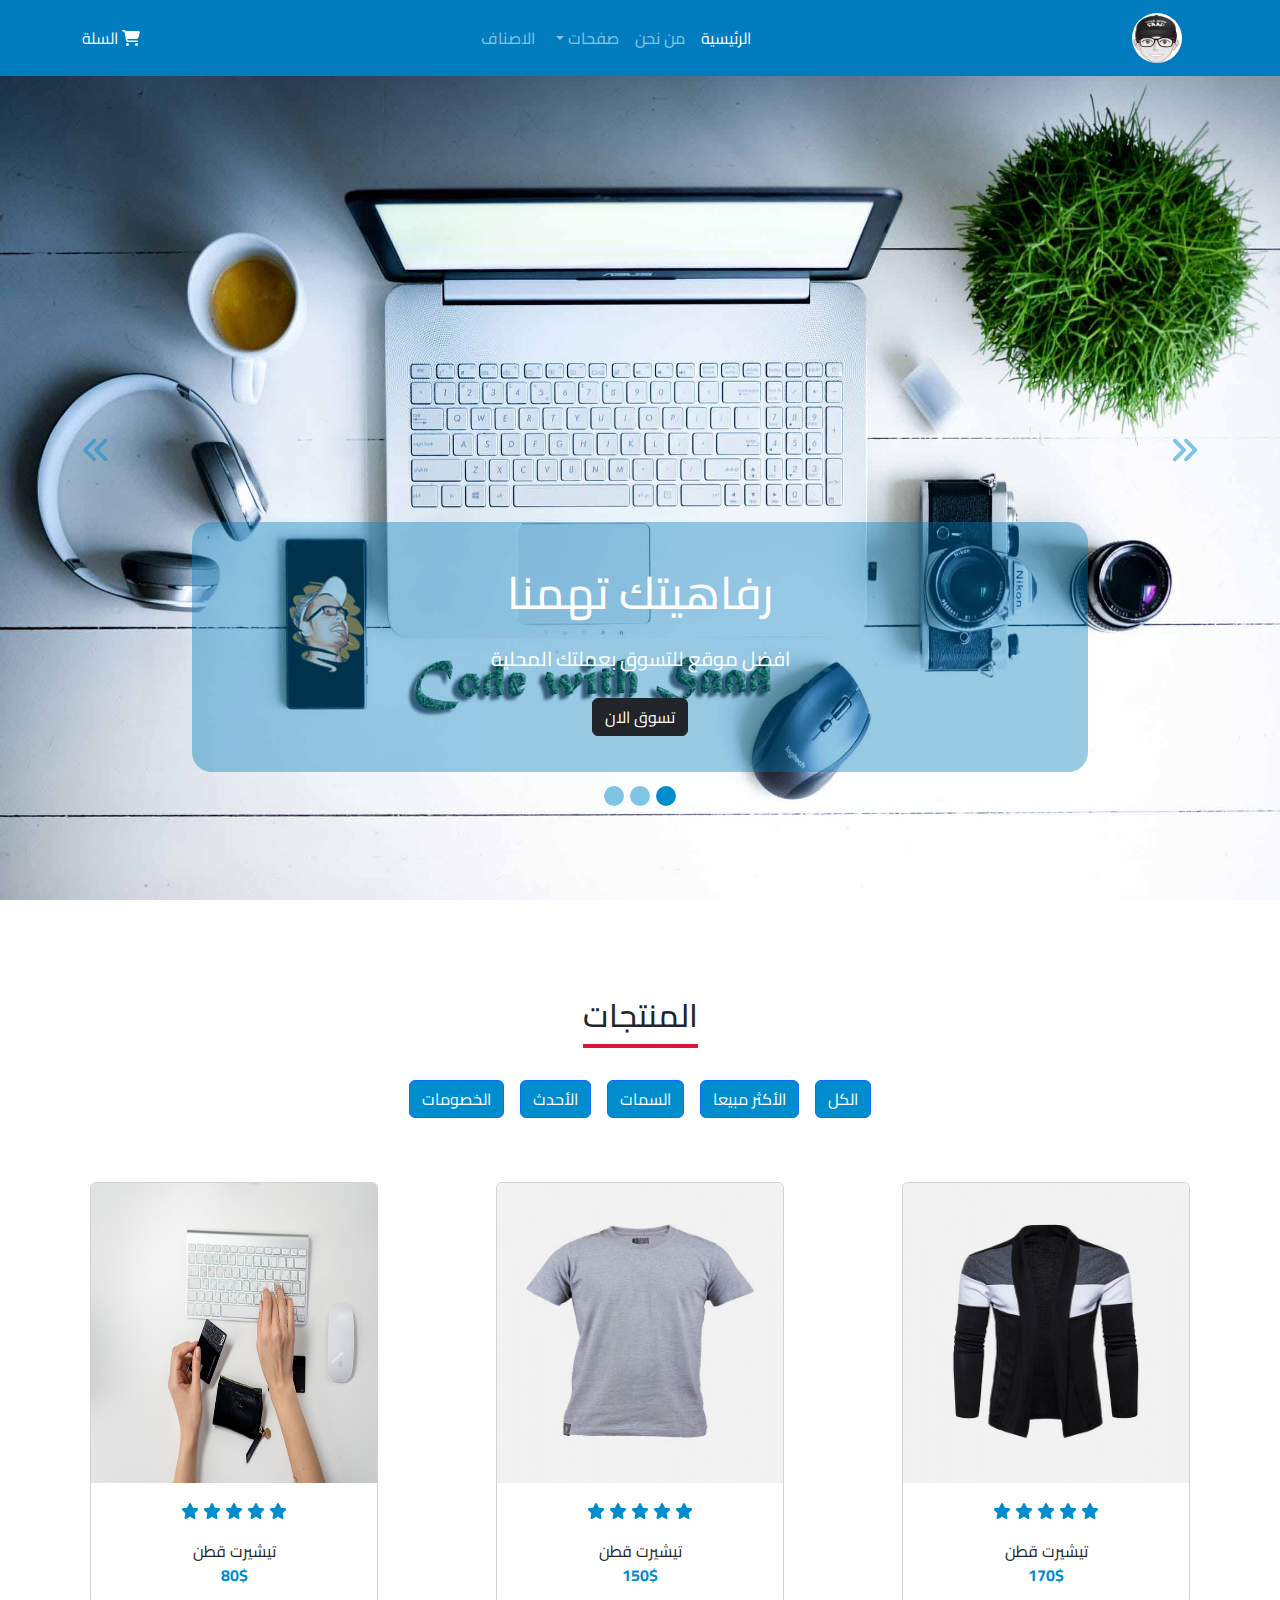
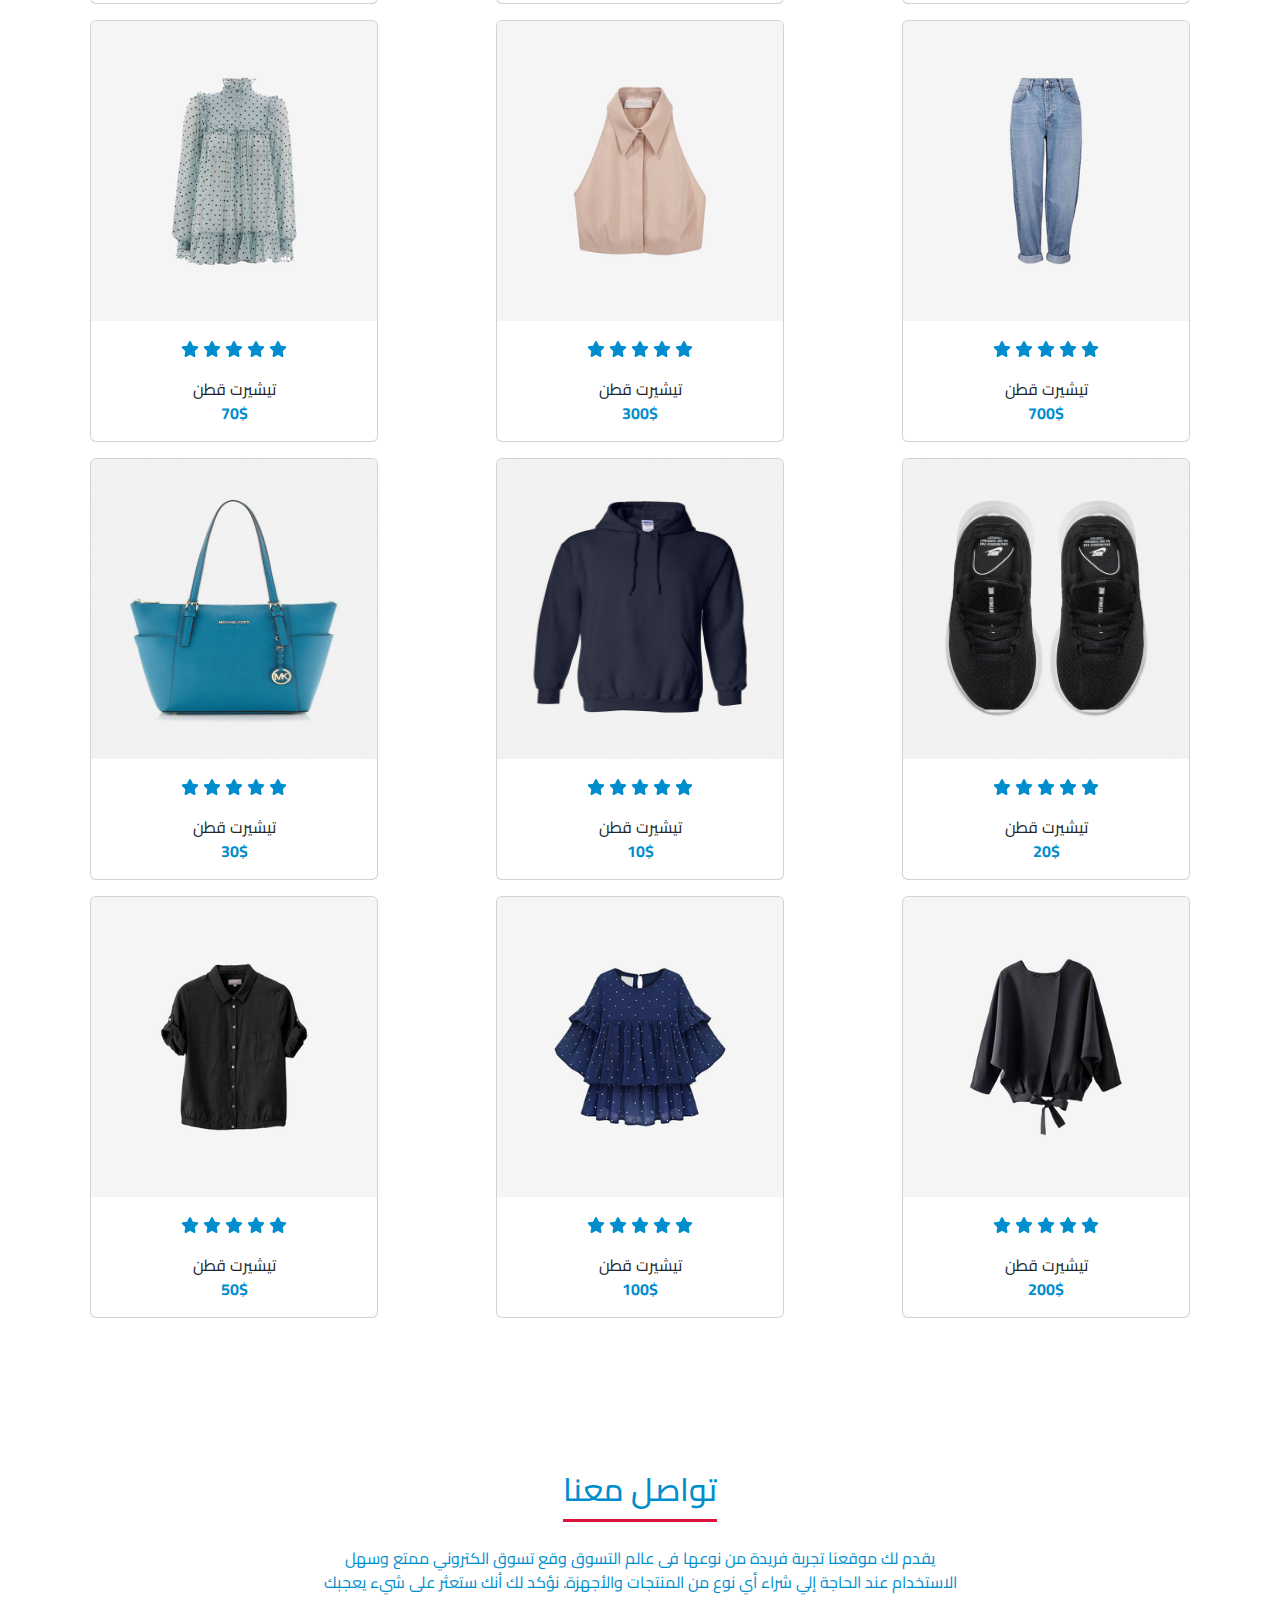
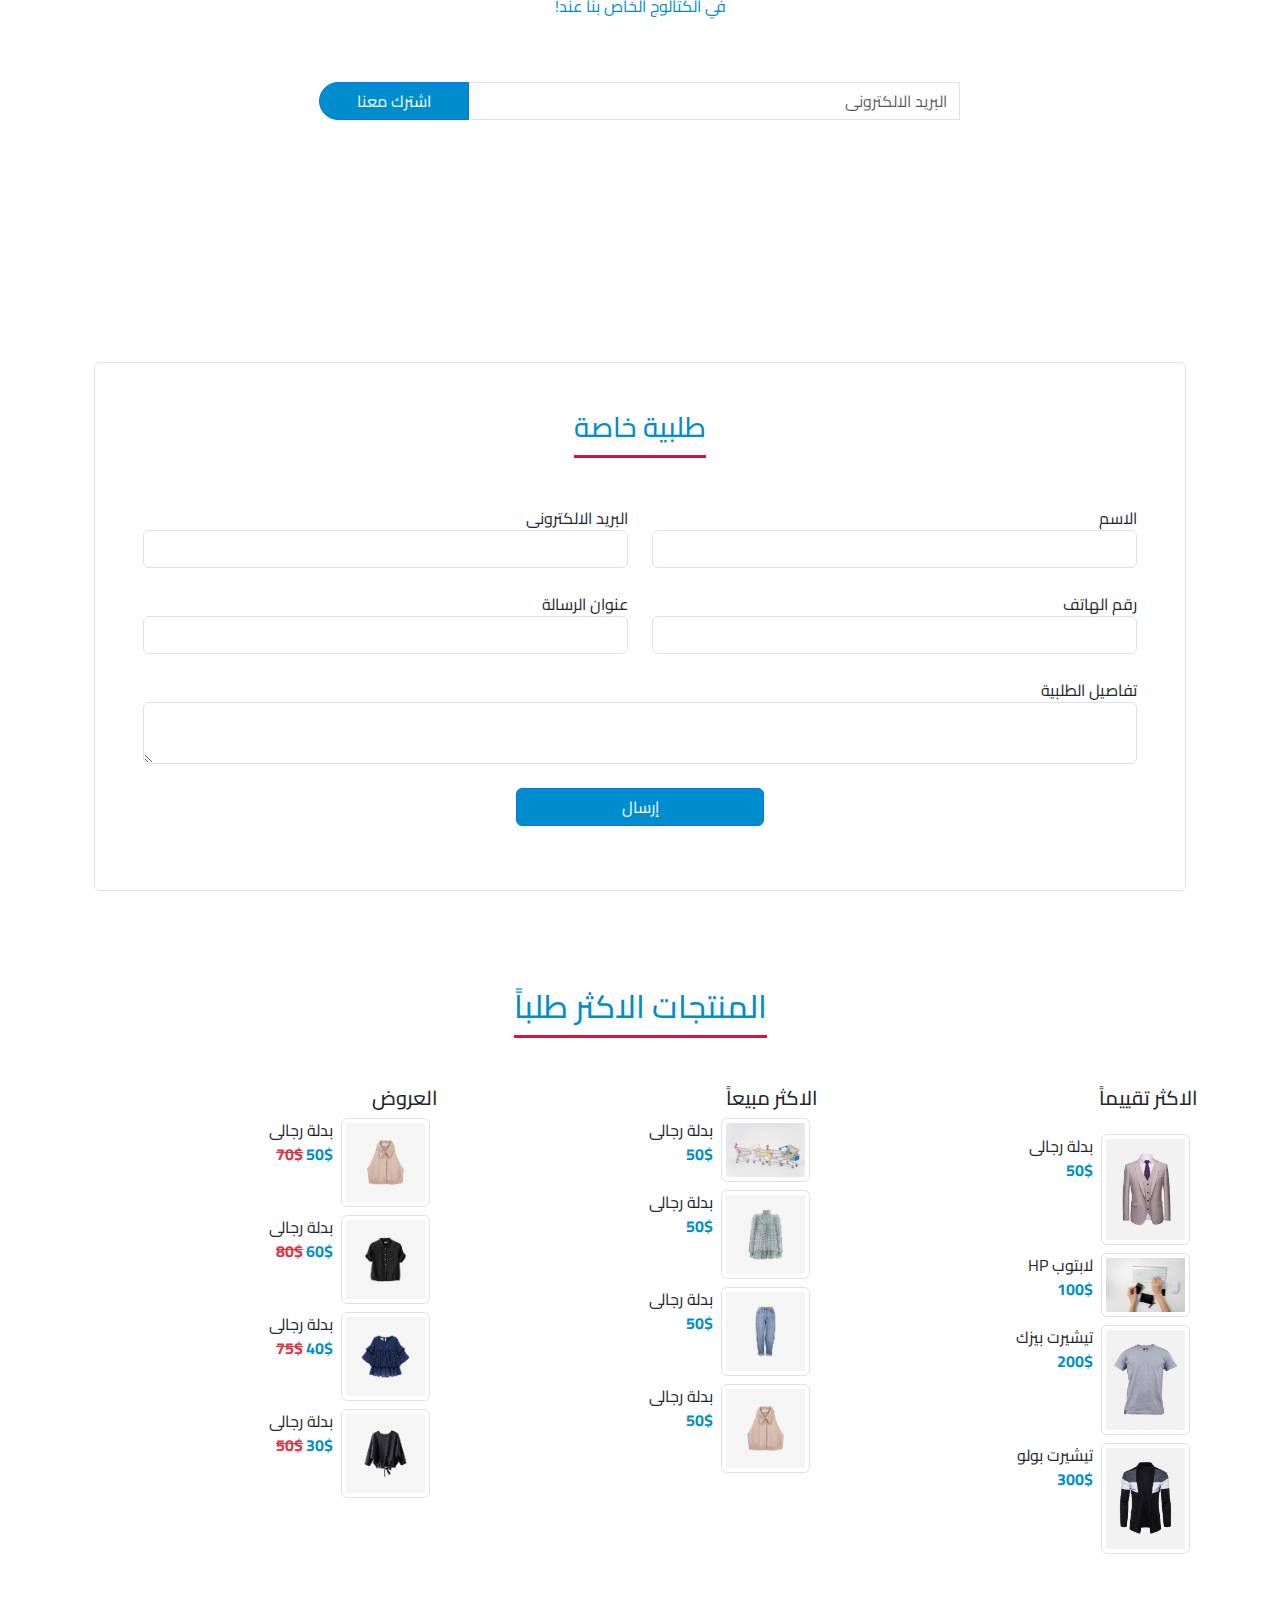
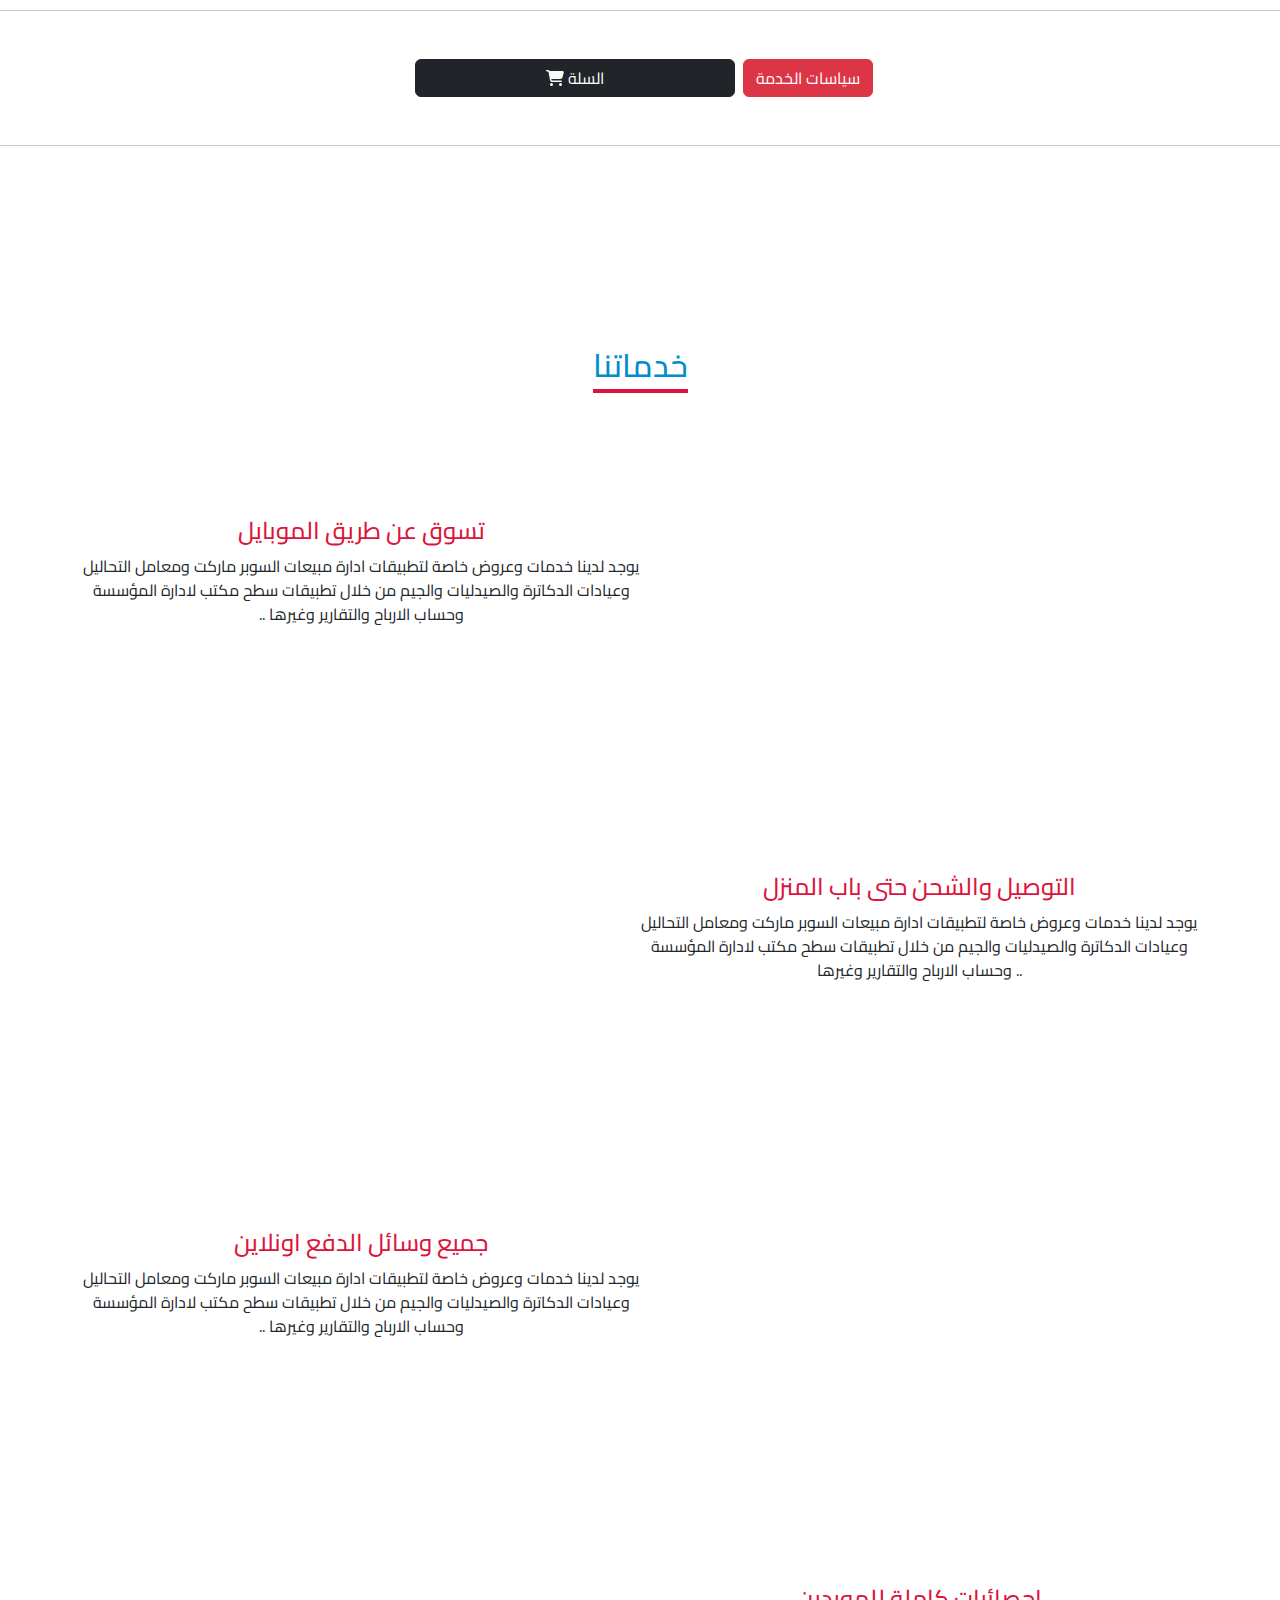
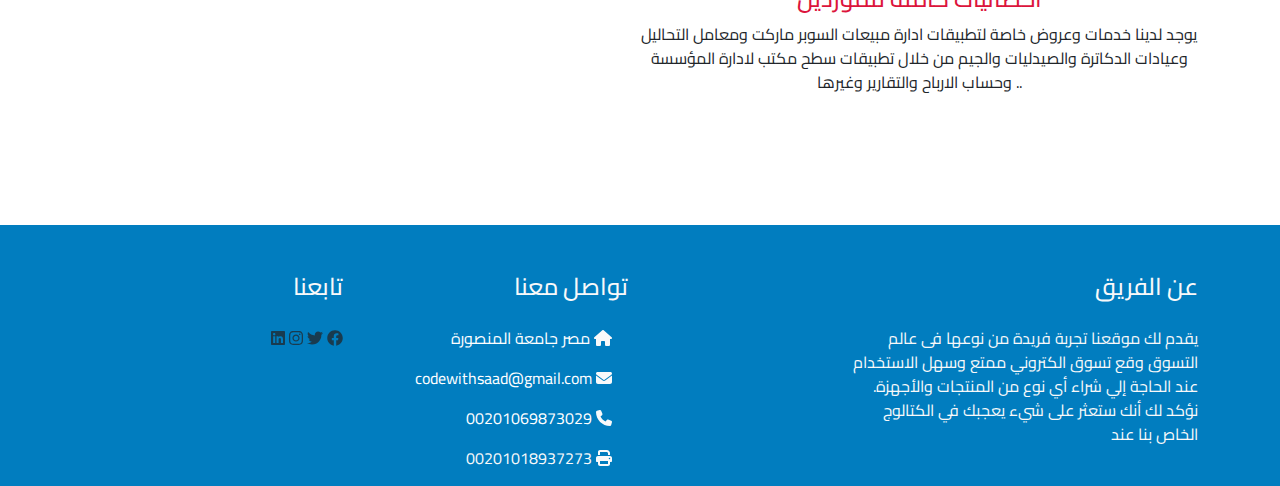
<file: index.html>
<!DOCTYPE html>
<html lang="en">

<head>
    <meta charset="UTF-8">
    <meta http-equiv="X-UA-Compatible" content="IE=edge">
    <meta name="viewport" content="width=device-width, initial-scale=1.0">
    <title>Codewithsaad E-commerce</title>

    <link href="bootstrap.min.css" rel="stylesheet">
    <link rel="stylesheet" href="all.css">

    <link rel="shortcut icon" href="logo.jpg" type="image/x-icon">
    <link rel="stylesheet" href="style.css">

</head>

<body dir="rtl">


    <nav class="fixed-top w-100 navbar navbar-dark   navbar-expand-lg" data-bs-theme="dark">
        <div class=" container ">


            <a class="navbar-brand" href="#">
                <img src="logo.jpg" width="50" height="50" class="rounded-circle" />
            </a>

            <button class="navbar-toggler" type="button" data-bs-toggle="collapse"
                data-bs-target="#navbarSupportedContent" aria-controls="navbarSupportedContent" aria-expanded="false"
                aria-label="Toggle navigation">

                <span class="navbar-toggler-icon"></span>
            </button>




            <div class="  collapse navbar-collapse " id="navbarSupportedContent">
                <ul class="navbar-nav  mx-auto mb-lg-0 text-center">
                    <li class="nav-item ">
                        <a class="nav-link active" aria-current="page" href="#">الرئيسية</a>
                    </li>

                    <li class="nav-item">
                        <a class="nav-link" href="#">من نحن</a>
                    </li>
                    <li class="nav-item dropdown ">
                        <a class="nav-link dropdown-toggle" href="#" role="button" data-bs-toggle="dropdown"
                            aria-expanded="false">
                            صفحات
                        </a>
                        <ul class="dropdown-menu  text-center">
                            <li><a class="dropdown-item " href="#">الاخبار</a></li>
                            <li><a class="dropdown-item" href="#">اخر المنتجات</a></li>
                            <li>
                                <hr class="dropdown-divider">
                            </li>
                            <li><a class="dropdown-item" href="#">تسجيل الدخول</a></li>
                        </ul>
                    </li>
                    <li class="nav-item">
                        <a class="nav-link ">الاصناف</a>
                        <i class="bi bi-0-square"></i>
                    </li>

                </ul>


            </div>

            <div>





                <a class="nav-link text-light " aria-current="page" href="#" data-bs-toggle="offcanvas"
                    data-bs-target="#offcanvasExample">
                    <i class="fa-solid text-light  fa-cart-shopping"></i>
                    <span class="d-sm-none d-md-inline"> السلة </span></a>
                </li>
            </div>

        </div>
    </nav>

    <div id="carouselExampleCaptions" class="carousel slide">
        <div class="carousel-indicators">
            <button type="button" data-bs-target="#carouselExampleCaptions" data-bs-slide-to="0" class="active"
                aria-current="true" aria-label="Slide 1"></button>
            <button type="button" data-bs-target="#carouselExampleCaptions" data-bs-slide-to="1"
                aria-label="Slide 2"></button>
            <button type="button" data-bs-target="#carouselExampleCaptions" data-bs-slide-to="2"
                aria-label="Slide 3"></button>
        </div>
        <div class="carousel-inner">
            <div class="carousel-item active">
                <img src="images/cov2.jpg" class="d-block w-100" alt="...">
                <div class="carousel-caption d-none d-lg-block">
                    <h2 class="mb-4 mt-4">رفاهيتك تهمنا</h2>
                    <p>افضل موقع للتسوق بعملتك المحلية</p>
                    <button class="btn btn-dark mt-2 mb-3">تسوق الان</button>
                </div>
            </div>
            <div class="carousel-item">
                <img src="images/44.jpg" class="d-block w-100" alt="...">
                <div class="carousel-caption d-none d-md-block">
                    <h2 class="mb-4 mt-4">الجودة سمتنا</h2>
                    <p>كل ما تريده واكثر سيصلك حتى باب المنزل</p>
                    <button class="btn btn-dark mt-2 mb-3">سجل الان</button>
                </div>
            </div>
            <div class="carousel-item">
                <img src="images/2.jpg" class="d-block w-100" alt="...">
                <div class="carousel-caption d-none d-md-block">
                    <h2 class="mb-4 mt-4">راحتك غايتنا</h2>
                    <p>عروض ترويجية يومية تجعلك لا تتردد فى الشراء</p>
                    <button class="btn btn-dark mt-2 mb-3"> رأيك يهمنا</button>
                </div>
            </div>
        </div>
        <button class="carousel-control-prev" type="button" data-bs-target="#carouselExampleCaptions"
            data-bs-slide="prev">
            <i class="fa-solid fa-angles-left playicons "></i>
            <!-- <span class="carousel-control-prev-icon" aria-hidden="true"></span> -->
            <span class="visually-hidden">Previous</span>
        </button>
        <button class="carousel-control-next" type="button" data-bs-target="#carouselExampleCaptions"
            data-bs-slide="next">
            <!-- <span class="carousel-control-next-icon" aria-hidden="true"></span> -->
            <i class="fa-solid fa-angles-right  playicons"></i>
            <span class="visually-hidden">Next</span>
        </button>
    </div>


    <section class="Products" dir="rtl">
        <div class="container">
            <div class="d-flex justify-content-center align-items-center">
                <h2 class=" mx-3 text-center mt-5 mb-4 pt-5">المنتجات</h2>
            </div>
            <div class=" d-flex justify-content-center mb-5 flex-wrap  button-group filter-button-group">
                <button class="btn btn-primary m-2" data-filter="*">
                    الكل
                </button>
                <button class="btn btn-primary m-2" data-filter=".shirt">
                    الأكثر مبيعا
                </button>
                <button class="btn btn-primary m-2" data-filter=".shoes">
                    السمات
                </button>
                <button class="btn btn-primary m-2" data-filter=".electronics">
                    الأحدث
                </button>
                <button class="btn btn-primary m-2" data-filter=".tools">
                    الخصومات
                </button>
            </div>
            <div class="productlist d-flex flex-wrap justify-content-between xgrid ">
                <div class="card m-2 shirt" style="width: 18rem; ">
                    <img data-bs-toggle="modal" data-bs-target="#exampleModalCenter" src="images/5.jpg"
                        class="card-img-top" alt="...">
                    <div class="card-body text-center">
                        <div class="rating mb-3">
                            <i class="fa-solid fa-star " role="button"></i>
                            <i class="fa-solid fa-star " role="button"></i>
                            <i class="fa-solid fa-star" role="button"></i>
                            <i class="fa-solid fa-star" role="button"></i>
                            <i class="fa-solid fa-star" role="button"></i>
                        </div>
                        <p class="card-text my-0">تيشيرت قطن</p>
                        <span class="card-text fw-bold lh-0 "> 170$ </span>


                    </div>
                </div>

                <div class="card m-2 shirt" style="width: 18rem;">
                    <img src="images/6.jpg" data-bs-toggle="modal" data-bs-target="#exampleModalCenter"
                        class="card-img-top" alt="...">
                    <div class="card-body text-center">
                        <div class="rating mb-3">
                            <i class="fa-solid fa-star " role="button"></i>
                            <i class="fa-solid fa-star " role="button"></i>
                            <i class="fa-solid fa-star" role="button"></i>
                            <i class="fa-solid fa-star" role="button"></i>
                            <i class="fa-solid fa-star" role="button"></i>
                        </div>
                        <p class="card-text my-0">تيشيرت قطن</p>
                        <span class="card-text fw-bold lh-0 "> 150$ </span>
                    </div>
                </div>

                <div class="card m-2 shoes" style="width: 18rem;">
                    <img src="images/7.jpg" data-bs-toggle="modal" data-bs-target="#exampleModalCenter"
                        class="card-img-top" alt="...">
                    <div class="card-body text-center">
                        <div class="rating mb-3">
                            <i class="fa-solid fa-star " role="button"></i>
                            <i class="fa-solid fa-star " role="button"></i>
                            <i class="fa-solid fa-star" role="button"></i>
                            <i class="fa-solid fa-star" role="button"></i>
                            <i class="fa-solid fa-star" role="button"></i>
                        </div>
                        <p class="card-text my-0">تيشيرت قطن</p>
                        <span class="card-text fw-bold lh-0 "> 80$ </span>
                    </div>
                </div>


                <div class="card m-2 shoes" style="width: 18rem;">
                    <img src="images/11.png" data-bs-toggle="modal" data-bs-target="#exampleModalCenter"
                        class="card-img-top" alt="...">
                    <div class="card-body text-center">
                        <div class="rating mb-3">
                            <i class="fa-solid fa-star " role="button"></i>
                            <i class="fa-solid fa-star " role="button"></i>
                            <i class="fa-solid fa-star" role="button"></i>
                            <i class="fa-solid fa-star" role="button"></i>
                            <i class="fa-solid fa-star" role="button"></i>
                        </div>
                        <p class="card-text my-0">تيشيرت قطن</p>
                        <span class="card-text fw-bold lh-0 "> 700$ </span>
                    </div>
                </div>

                <div class="card m-2 electronics" style="width: 18rem;">
                    <img src="images/12.png" data-bs-toggle="modal" data-bs-target="#exampleModalCenter"
                        class="card-img-top" alt="...">
                    <div class="card-body text-center">
                        <div class="rating mb-3">
                            <i class="fa-solid fa-star " role="button"></i>
                            <i class="fa-solid fa-star " role="button"></i>
                            <i class="fa-solid fa-star" role="button"></i>
                            <i class="fa-solid fa-star" role="button"></i>
                            <i class="fa-solid fa-star" role="button"></i>
                        </div>
                        <p class="card-text my-0">تيشيرت قطن</p>
                        <span class="card-text fw-bold lh-0 "> 300$ </span>
                    </div>
                </div>

                <div class="card m-2 electronics" style="width: 18rem;">
                    <img src="images/10.png" data-bs-toggle="modal" data-bs-target="#exampleModalCenter"
                        class="card-img-top" alt="...">
                    <div class="card-body text-center">
                        <div class="rating mb-3">
                            <i class="fa-solid fa-star " role="button"></i>
                            <i class="fa-solid fa-star " role="button"></i>
                            <i class="fa-solid fa-star" role="button"></i>
                            <i class="fa-solid fa-star" role="button"></i>
                            <i class="fa-solid fa-star" role="button"></i>
                        </div>
                        <p class="card-text my-0">تيشيرت قطن</p>
                        <span class="card-text fw-bold lh-0 "> 70$ </span>
                    </div>
                </div>



                <div class="card m-2 tools" style="width: 18rem;">
                    <img src="images/20.jpg" data-bs-toggle="modal" data-bs-target="#exampleModalCenter"
                        class="card-img-top" alt="...">
                    <div class="card-body text-center">
                        <div class="rating mb-3">
                            <i class="fa-solid fa-star " role="button"></i>
                            <i class="fa-solid fa-star " role="button"></i>
                            <i class="fa-solid fa-star" role="button"></i>
                            <i class="fa-solid fa-star" role="button"></i>
                            <i class="fa-solid fa-star" role="button"></i>
                        </div>
                        <p class="card-text my-0">تيشيرت قطن</p>
                        <span class="card-text fw-bold lh-0 "> 20$ </span>
                    </div>
                </div>


                <div class="card m-2 tools" style="width: 18rem;">
                    <img src="images/19.jpg" data-bs-toggle="modal" data-bs-target="#exampleModalCenter"
                        class="card-img-top" alt="...">
                    <div class="card-body text-center">
                        <div class="rating mb-3">
                            <i class="fa-solid fa-star " role="button"></i>
                            <i class="fa-solid fa-star " role="button"></i>
                            <i class="fa-solid fa-star" role="button"></i>
                            <i class="fa-solid fa-star" role="button"></i>
                            <i class="fa-solid fa-star" role="button"></i>
                        </div>
                        <p class="card-text my-0">تيشيرت قطن</p>
                        <span class="card-text fw-bold lh-0 "> 10$ </span>
                    </div>
                </div>


                <div class="card m-2 shoes" style="width: 18rem;">
                    <img src="images/18.jpg" data-bs-toggle="modal" data-bs-target="#exampleModalCenter"
                        class="card-img-top" alt="...">
                    <div class="card-body text-center">
                        <div class="rating mb-3">
                            <i class="fa-solid fa-star " role="button"></i>
                            <i class="fa-solid fa-star " role="button"></i>
                            <i class="fa-solid fa-star" role="button"></i>
                            <i class="fa-solid fa-star" role="button"></i>
                            <i class="fa-solid fa-star" role="button"></i>
                        </div>
                        <p class="card-text my-0">تيشيرت قطن</p>
                        <span class="card-text fw-bold lh-0 "> 30$ </span>
                    </div>
                </div>


                <div class="card m-2 electronics" style="width: 18rem;">
                    <img src="images/17.png" data-bs-toggle="modal" data-bs-target="#exampleModalCenter"
                        class="card-img-top" alt="...">
                    <div class="card-body text-center">
                        <div class="rating  mb-3">
                            <i class="fa-solid fa-star" role="button"></i>
                            <i class="fa-solid fa-star " role="button"></i>
                            <i class="fa-solid fa-star" role="button"></i>
                            <i class="fa-solid fa-star" role="button"></i>
                            <i class="fa-solid fa-star" role="button"></i>
                        </div>
                        <p class="card-text my-0">تيشيرت قطن</p>
                        <span class="card-text fw-bold lh-0 "> 200$ </span>
                    </div>
                </div>


                <div class="card m-2 tools" style="width: 18rem;">
                    <img src="images/16.png" data-bs-toggle="modal" data-bs-target="#exampleModalCenter"
                        class="card-img-top" alt="...">
                    <div class="card-body text-center">
                        <div class="rating  mb-3">
                            <i class="fa-solid fa-star" role="button"></i>
                            <i class="fa-solid fa-star " role="button"></i>
                            <i class="fa-solid fa-star" role="button"></i>
                            <i class="fa-solid fa-star" role="button"></i>
                            <i class="fa-solid fa-star" role="button"></i>
                        </div>
                        <p class="card-text my-0">تيشيرت قطن</p>
                        <span class="card-text fw-bold lh-0 "> 100$ </span>
                    </div>
                </div>


                <div class="card m-2 electronics" style="width: 18rem;">
                    <img src="images/15.png" data-bs-toggle="modal" data-bs-target="#exampleModalCenter"
                        class="card-img-top" alt="...">
                    <div class="card-body text-center">
                        <div class="rating mb-3">
                            <i class="fa-solid fa-star " role="button"></i>
                            <i class="fa-solid fa-star " role="button"></i>
                            <i class="fa-solid fa-star" role="button"></i>
                            <i class="fa-solid fa-star" role="button"></i>
                            <i class="fa-solid fa-star" role="button"></i>
                        </div>
                        <p class="card-text my-0">تيشيرت قطن</p>
                        <span class="card-text fw-bold lh-0 "> 50$ </span>
                    </div>
                </div>
            </div>
        </div>
    </section>


    <div class="send-mail mt-5  mb-auto" style="height:60vh ;margin-bottom: 200px;">
        <div class="d-flex justify-content-center align-items-center">
            <h2 class=" mx-3 text-center mt-5 mb-4 pt-5">تواصل معنا</h2>
        </div>

        <div class="d-flex justify-content-center contactparagraph mb-5">
            <p>يقدم لك موقعنا تجربة فريدة من نوعها فى عالم التسوق وقع تسوق الكتروني ممتع وسهل الاستخدام عند
                الحاجة
                إلي شراء أي نوع من المنتجات والأجهزة. نؤكد لك أنك ستعثر على شيء يعجبك في الكتالوج الخاص بنا عند!
            </p>
        </div>



        <div class="d-flex justify-content-center mb-5">
            <div class="input-group mb-5 contact-form">
                <input type="text" class="form-control border-start-0" placeholder="البريد الالكترونى"
                    style="border-radius: 0px " aria-label="Recipient's username" aria-describedby="basic-addon2">
                <div class="input-group-append ">
                    <button style="border-radius:20px 0px 0px 20px ;width:150px" class="btn btn-primary border-start-5 "
                        type="button">اشترك معنا</button>
                </div>
            </div>
        </div>
    </div>

    <section class="Contact mt-5 mb-5" dir="rtl">
        <div class="container">

            <div>


                <div class="container">
                    <form class="border p-5 rounded mb-5">
                        <div class="d-flex justify-content-center">
                            <h3 class="text-center mb-5">طلبية خاصة</h3>
                        </div>
                        <div class="row mb-4">
                            <div class="form-group col-md-6">
                                <label for="inputPassword4">الاسم</label>
                                <input type="text" class="form-control" id="inputPassword4">
                            </div>
                            <div class="form-group col-md-6">
                                <label for="inputEmail4">البريد الالكترونى</label>
                                <input type="email" class="form-control" id="inputEmail4">
                            </div>

                        </div>
                        <div class="row mb-4">
                            <div class="form-group col-md-6">
                                <label for="inputAddress">رقم الهاتف</label>
                                <input type="text" class="form-control" id="inputAddress">
                            </div>
                            <div class="form-group col-md-6">
                                <label for="inputAddress">عنوان الرسالة</label>
                                <input type="text" class="form-control" id="inputAddress">
                            </div>
                        </div>
                        <div class="form-group mb-4">
                            <label for="inputAddress">تفاصيل الطلبية </label>
                            <textarea class="form-control" id="inputAddress"></textarea>
                        </div>


                        <div class="d-flex justify-content-center">
                            <button type="submit" class="col-3 btn btn-primary mb-3">إرسال </button>
                        </div>
                    </form>
                </div>
            </div>
        </div>
    </section>

    <section class="most-seller mb-5 mt-5">
        <div class="d-flex justify-content-center">
            <h2 class="mt-5 mb-5">المنتجات الاكثر طلباََ</h2>
        </div>
        <div class="container">
            <div class="row">
                <div class="col-4">
                    <h5 class="mb-4">الاكثر تقييماََ</h5>
                    <div class="d-flex mb-2">
                        <img src="images/4.jpg" class=" mx-2 img-thumbnail w-25" />
                        <div>
                            <span>بدلة رجالى</span>
                            <p class="fw-bold">50$</p>
                        </div>
                    </div>
                    <div class="d-flex mb-2">
                        <img data-bs-toggle="modal" data-bs-target="#exampleModalCenter" src="images/7.jpg"
                            class=" mx-2 img-thumbnail w-25" />
                        <div>
                            <span>لابتوب HP</span>
                            <p class="fw-bold">100$</p>
                        </div>
                    </div>
                    <div class="d-flex mb-2">
                        <img data-bs-toggle="modal" data-bs-target="#exampleModalCenter" src="images/6.jpg"
                            class=" mx-2 img-thumbnail w-25" />
                        <div>
                            <span>تيشيرت بيزك</span>
                            <p class="fw-bold">200$</p>
                        </div>
                    </div>
                    <div class="d-flex mb-2">
                        <img data-bs-toggle="modal" data-bs-target="#exampleModalCenter" src="images/5.jpg"
                            class=" mx-2 img-thumbnail w-25" />
                        <div>
                            <span>تيشيرت بولو</span>
                            <p class="fw-bold">300$</p>
                        </div>
                    </div>
                </div>
                <div class="col-4">
                    <h5>الاكثر مبيعاََ</h5>
                    <div class="d-flex mb-2">
                        <img data-bs-toggle="modal" data-bs-target="#exampleModalCenter" src="images/8.jpg"
                            class=" mx-2 img-thumbnail w-25" />
                        <div>
                            <span>بدلة رجالى</span>
                            <p class="fw-bold">50$</p>
                        </div>
                    </div>

                    <div class="d-flex mb-2">
                        <img data-bs-toggle="modal" data-bs-target="#exampleModalCenter" src="images/10.png"
                            class=" mx-2 img-thumbnail w-25" />
                        <div>
                            <span>بدلة رجالى</span>
                            <p class="fw-bold">50$</p>
                        </div>
                    </div>
                    <div class="d-flex mb-2">
                        <img data-bs-toggle="modal" data-bs-target="#exampleModalCenter" src="images/11.png"
                            class=" mx-2 img-thumbnail w-25" />
                        <div>
                            <span>بدلة رجالى</span>
                            <p class="fw-bold">50$</p>
                        </div>
                    </div>
                    <div class="d-flex mb-2">
                        <img data-bs-toggle="modal" data-bs-target="#exampleModalCenter" src="images/12.png"
                            class=" mx-2 img-thumbnail w-25" />
                        <div>
                            <span>بدلة رجالى</span>
                            <p class="fw-bold">50$</p>
                        </div>
                    </div>
                </div>
                <div class="col-4">
                    <h5>العروض</h5>
                    <div class="d-flex mb-2">
                        <img data-bs-toggle="modal" data-bs-target="#exampleModalCenter" src="images/12.png"
                            class=" mx-2 img-thumbnail w-25" />
                        <div>
                            <span>بدلة رجالى</span>
                            <p class="fw-bold">50$ <span class="text-danger"><del>70$ </del> </span></p>
                        </div>
                    </div>

                    <div class="d-flex mb-2">
                        <img data-bs-toggle="modal" data-bs-target="#exampleModalCenter" src="images/15.png"
                            class=" mx-2 img-thumbnail w-25" />
                        <div>
                            <span>بدلة رجالى</span>
                            <p class="fw-bold">60$ <span class="text-danger"><del>80$ </del> </span></p>
                        </div>
                    </div>

                    <div class="d-flex mb-2">
                        <img data-bs-toggle="modal" data-bs-target="#exampleModalCenter" src="images/16.png"
                            class=" mx-2 img-thumbnail w-25" />
                        <div>
                            <span>بدلة رجالى</span>
                            <p class="fw-bold">40$ <span class="text-danger"><del>75$ </del> </span></p>
                        </div>
                    </div>

                    <div class="d-flex mb-2">
                        <img data-bs-toggle="modal" data-bs-target="#exampleModalCenter" src="images/17.png"
                            class=" mx-2 img-thumbnail w-25" />
                        <div>
                            <span>بدلة رجالى</span>
                            <p class="fw-bold">30$ <span class="text-danger"><del>50$ </del> </span></p>
                        </div>
                    </div>
                </div>
            </div>
        </div>
    </section>

    <!-- Modal -->
    <div class="modal modal-md fade" id="exampleModalCenter" tabindex="-1" role="dialog"
        aria-labelledby="exampleModalCenterTitle" aria-hidden="true">
        <div class="modal-dialog modal-dialog-centered" role="document">
            <div class="modal-content">
                <div class="modal-header">
                    <h5 class="modal-title" id="exampleModalLongTitle">تفاصيل المنتج</h5>

                </div>
                <div class="modal-body">
                    <div class="row">
                        <div class="col-6">








                            <div id="productcarsour" class="carousel slide">
                                <div class="carousel-inner">
                                    <div class="carousel-item active">
                                        <img src="images/5.jpg" class="d-block w-100 h-25" alt="...">

                                    </div>
                                    <div class="carousel-item">
                                        <img src="images/6.jpg" class="d-block w-100  h-25" alt="...">

                                    </div>
                                    <div class="carousel-item">
                                        <img src="images/19.jpg" class="d-block w-100  h-25" alt="...">

                                    </div>
                                </div>
                                <button class="carousel-control-prev" type="button" data-bs-target="#productcarsour"
                                    data-bs-slide="prev">
                                    <i class="fa-solid fa-angles-left playicons "></i>
                                    <!-- <span class="carousel-control-prev-icon" aria-hidden="true"></span> -->
                                    <span class="visually-hidden">Previous</span>
                                </button>
                                <button class="carousel-control-next" type="button" data-bs-target="#productcarsour"
                                    data-bs-slide="next">
                                    <!-- <span class="carousel-control-next-icon" aria-hidden="true"></span> -->
                                    <i class="fa-solid fa-angles-right  playicons"></i>
                                    <span class="visually-hidden">Next</span>
                                </button>
                            </div>




















                        </div>
                        <div class="col-6 pt-5">

                            <h4>تيشيرت بيسيك</h4>
                            <span>تيشيرت قطن يتوبر بثلاثة الوان الازرق والاخضر والاحمر</span>
                            <p class="fw-bold">
                                السعر: 50$
                            </p>
                            <button type="button" class="btn btn-primary">اضافة الى السلة
                                <i class="fa-solid text-light  fa-cart-shopping"></i>

                            </button>
                        </div>
                    </div>
                </div>
                <div class="modal-footer">

                    <button type="button" class="btn btn-dark" data-bs-dismiss="modal">اغلاق</button>
                </div>
            </div>
        </div>
    </div>


    <hr>
    <div class="d-flex justify-content-center mb-5 mt-5">
        <button class="btn btn-danger" type="button" data-bs-toggle="collapse" data-bs-target="#collapseExample"
            aria-expanded="false" aria-controls="collapseExample">
            سياسات الخدمة
        </button>

        <button class="btn btn-dark w-25 mx-2" type="button" data-bs-toggle="offcanvas"
            data-bs-target="#offcanvasExample" aria-controls="offcanvasExample">
            السلة
            <i class="fa-solid text-light  fa-cart-shopping"></i>
        </button>
    </div>
    <div class="container">
        <div class="collapse" id="collapseExample">
            <div class="card card-body  text-center     mb-5" style="color:#008DCD;background-color: #eeee;">
                <h5 style="color:crimson" class="mb-3">سياسة ارجاع المنتجات </h5>









                <div class="accordion text-center " id="accordionPanelsStayOpenExample">
                    <div class="accordion-item">
                        <h2 class="accordion-header " id="panelsStayOpen-headingOne">
                            <button class="accordion-button justify-content-center" type="button"
                                data-bs-toggle="collapse" data-bs-target="#panelsStayOpen-collapseOne"
                                aria-expanded="true" aria-controls="panelsStayOpen-collapseOne">
                                مدة الاسترجاع
                            </button>
                        </h2>
                        <div id="panelsStayOpen-collapseOne" class="accordion-collapse collapse show"
                            aria-labelledby="panelsStayOpen-headingOne">
                            <div class="accordion-body">

                                <p>يمكن ارجاع المنتج فى غضون عشرة ايام من تاريخ الشراء</p>

                            </div>
                        </div>
                    </div>

                    <div class="accordion-item ">
                        <h2 class="accordion-header " id="panelsStayOpen-headingTwo">
                            <button class="accordion-button collapsed justify-content-center" type="button"
                                data-bs-toggle="collapse" data-bs-target="#panelsStayOpen-collapseTwo"
                                aria-expanded="false" aria-controls="panelsStayOpen-collapseTwo">
                                سياسة الاحتفاظ بالعلبة
                            </button>
                        </h2>
                        <div id="panelsStayOpen-collapseTwo" class="accordion-collapse collapse"
                            aria-labelledby="panelsStayOpen-headingTwo">
                            <div class="accordion-body">
                                <p> برجاء الاحتفاظ بالعلبة الخاصة بالمنتج بالحالة التى عليها عند الاستلام</p>

                            </div>
                        </div>
                    </div>




                    <div class="accordion-item">
                        <h2 class="accordion-header" id="panelsStayOpen-headingThree">
                            <button class="accordion-button collapsed justify-content-center" type="button"
                                data-bs-toggle="collapse" data-bs-target="#panelsStayOpen-collapseThree"
                                aria-expanded="false" aria-controls="panelsStayOpen-collapseThree">
                                سياسات تقييم المنتجات
                            </button>
                        </h2>
                        <div id="panelsStayOpen-collapseThree" class="accordion-collapse collapse"
                            aria-labelledby="panelsStayOpen-headingThree">
                            <div class="accordion-body">
                                <p> اذا تمت ملاحظة اى اخطاء بالمنتج يمكنك تقييم المنتج </p>

                            </div>
                        </div>
                    </div>


                </div>
















            </div>
        </div>
    </div>
    <hr>

    <div class="offcanvas offcanvas-start" tabindex="-1" id="offcanvasExample" aria-labelledby="offcanvasExampleLabel">
        <div class="offcanvas-header">
            <h5 class="offcanvas-title" id="offcanvasExampleLabel"> الطلبيات </h5>
            <button type="button" class="btn-close" data-bs-dismiss="offcanvas" aria-label="Close"></button>
        </div>
        <div class="offcanvas-body">
            <div class="d-flex justify-content-center">
                <img data-bs-toggle="modal" data-bs-target="#exampleModalCenter" src="images/13.png"
                    style="height: 300px;width:250px" class="img-thumbnail" alt="">
            </div>
            <div class="text-center">
                <span>تيشيرت بولو</span>
                <p class="fw-bold" style="color:#008DCD">60 $</p>
            </div>
            <hr>
            <div class="d-flex justify-content-center">
                <img data-bs-toggle="modal" data-bs-target="#exampleModalCenter" src="images/12.png"
                    style="height: 300px;width:250px" class="img-thumbnail" alt="">
            </div>
            <div class="text-center">
                <span>تيشيرت بولو</span>
                <p class="fw-bold" style="color:#008DCD">50 $</p>
            </div>
            <hr>
            <div class="d-flex justify-content-center">
                <img data-bs-toggle="modal" data-bs-target="#exampleModalCenter" src="images/20.jpg"
                    style="height: 300px;width:250px" class="img-thumbnail" alt="">
            </div>
            <div class="text-center">
                <span>تيشيرت بولو</span>
                <p class="fw-bold" style="color:#008DCD">40 $</p>
            </div>


            <hr>
            <div class="d-flex justify-content-center">
                <img data-bs-toggle="modal" data-bs-target="#exampleModalCenter" src="images/22.jpg"
                    style="height: 300px;width:250px" class="img-thumbnail" alt="">
            </div>
            <div class="text-center">
                <span>تيشيرت بولو</span>
                <p class="fw-bold" style="color:#008DCD">30 $</p>
            </div>
            <hr>
            <h5 class="text-center" style="color:crimson">الاجمالى : 180$</h5>
            <hr>

            <div class="d-flex justify-content-center">
                <button class="btn btn-dark"> اكمال الشراء</button>
            </div>
        </div>
    </div>

    <section class="anim">
        <div class="container">
            <div class="d-flex justify-content-center">
                <h2>خدماتنا </h2>
            </div>
            <div class="d-flex align-items-center text-center justify-content-center">
                <div class="col">
                    <iframe src="https://embed.lottiefiles.com/animation/101132" width="100%" height="350"></iframe>
                </div>
                <div class="col ">
                    <h4>تسوق عن طريق الموبايل</h4>
                    <p>يوجد لدينا خدمات وعروض خاصة لتطبيقات ادارة مبيعات السوبر ماركت ومعامل التحاليل وعيادات
                        الدكاترة
                        والصيدليات والجيم من خلال تطبيقات سطح مكتب لادارة المؤسسة وحساب الارباح والتقارير وغيرها ..

                    </p>
                </div>
            </div>

            <div class="d-flex align-items-center text-center justify-content-center" dir="ltr">
                <div class="col">
                    <iframe src="https://embed.lottiefiles.com/animation/95892" width="80%" height="350"></iframe>
                </div>
                <div class="col">
                    <h4> التوصيل والشحن حتى باب المنزل</h4>
                    <p>يوجد لدينا خدمات وعروض خاصة لتطبيقات ادارة مبيعات السوبر ماركت ومعامل التحاليل وعيادات
                        الدكاترة
                        والصيدليات والجيم من خلال تطبيقات سطح مكتب لادارة المؤسسة وحساب الارباح والتقارير وغيرها ..

                    </p>
                </div>
            </div>



            <div class="d-flex align-items-center text-center justify-content-center">
                <div class="col">
                    <iframe src="https://embed.lottiefiles.com/animation/34612" width="100%" height="350"></iframe>
                </div>
                <div class="col">
                    <h4>جميع وسائل الدفع اونلاين </h4>
                    <p>يوجد لدينا خدمات وعروض خاصة لتطبيقات ادارة مبيعات السوبر ماركت ومعامل التحاليل وعيادات
                        الدكاترة
                        والصيدليات والجيم من خلال تطبيقات سطح مكتب لادارة المؤسسة وحساب الارباح والتقارير وغيرها ..

                    </p>
                </div>
            </div>

            <div class="d-flex align-items-center justify-content-center text-center" dir="ltr">
                <div class="col">
                    <iframe src="https://embed.lottiefiles.com/animation/124175" width="50%" height="350"></iframe>
                </div>
                <div class="col">
                    <h4> احصائيات كاملة للموردين </h4>
                    <p>يوجد لدينا خدمات وعروض خاصة لتطبيقات ادارة مبيعات السوبر ماركت ومعامل التحاليل وعيادات
                        الدكاترة
                        والصيدليات والجيم من خلال تطبيقات سطح مكتب لادارة المؤسسة وحساب الارباح والتقارير وغيرها ..

                    </p>
                </div>
            </div>
        </div>
    </section>

    <footer class=" text-light">
        <div class="container">
            <div class="row">
                <div class="col-4 mt-5 text-end">
                    <h4 class="mb-4">عن الفريق</h4>
                    <p>يقدم لك موقعنا تجربة فريدة من نوعها فى عالم التسوق وقع تسوق الكتروني ممتع وسهل الاستخدام عند
                        الحاجة إلي شراء أي نوع من المنتجات والأجهزة. نؤكد لك أنك ستعثر على شيء يعجبك في الكتالوج
                        الخاص
                        بنا عند </p>
                </div>


                <div class="col-2  mt-5 ">
                </div>


                <div class="col-3  mt-5 footercontactus">
                    <h4 class="mb-4">تواصل معنا</h4>
                    <p>
                        <i class="fas fa-home me-3"></i>
                        <span class="text-white"> مصر جامعة المنصورة </span>
                    </p>
                    <p>
                        <i class="fas fa-envelope me-3"></i>
                        <span class="text-white"> codewithsaad@gmail.com</span>
                    </p>
                    <p>
                        <i class="fas fa-phone me-3"></i><span class="text-white"> 00201069873029</span>
                    </p>

                    <p><i class="fas fa-print me-3"></i> 00201018937273</p>
                </div>






                <div class="col-3 mt-5">
                    <h4 class="mb-4">تابعنا</h4>
                    <a href="" class="link-light text-decoration-none text-muted">
                        <i class="fa-brands fa-facebook "></i>
                    </a>
                    <a href="" class="link-light text-decoration-none text-muted">
                        <i class="fa-brands fa-twitter "></i></a>
                    </a>
                    <a href="" class="link-light text-decoration-none text-muted"><i
                            class="fa-brands fa-instagram "></i></a>
                    <a href="" class="link-light text-decoration-none text-muted"><i
                            class="fa-brands fa-linkedin "></i></a>
                </div>
            </div>
        </div>
    </footer>

    <!-- 
    <script src="https://cdn.jsdelivr.net/npm/@popperjs/core@2.11.6/dist/umd/popper.min.js"
        integrity="sha384-oBqDVmMz9ATKxIep9tiCxS/Z9fNfEXiDAYTujMAeBAsjFuCZSmKbSSUnQlmh/jp3"
        crossorigin="anonymous"></script>
    <script src="https://cdn.jsdelivr.net/npm/bootstrap@5.3.0-alpha1/dist/js/bootstrap.min.js"
        integrity="sha384-mQ93GR66B00ZXjt0YO5KlohRA5SY2XofN4zfuZxLkoj1gXtW8ANNCe9d5Y3eG5eD"
        crossorigin="anonymous"></script> -->

    <script src="scripts/all.min.js"></script>
    <script src="https://cdnjs.cloudflare.com/ajax/libs/jquery/3.6.4/jquery.min.js"
        integrity="sha512-pumBsjNRGGqkPzKHndZMaAG+bir374sORyzM3uulLV14lN5LyykqNk8eEeUlUkB3U0M4FApyaHraT65ihJhDpQ=="
        crossorigin="anonymous" referrerpolicy="no-referrer"></script>
    <script src="scripts/isotope.pkgd.js"></script>
    <script src="scripts/script.js"></script>
    <script src="https://cdn.jsdelivr.net/npm/bootstrap@5.3.0-alpha1/dist/js/bootstrap.bundle.min.js"
        integrity="sha384-w76AqPfDkMBDXo30jS1Sgez6pr3x5MlQ1ZAGC+nuZB+EYdgRZgiwxhTBTkF7CXvN"
        crossorigin="anonymous"></script>
</body>

</html>
</file>
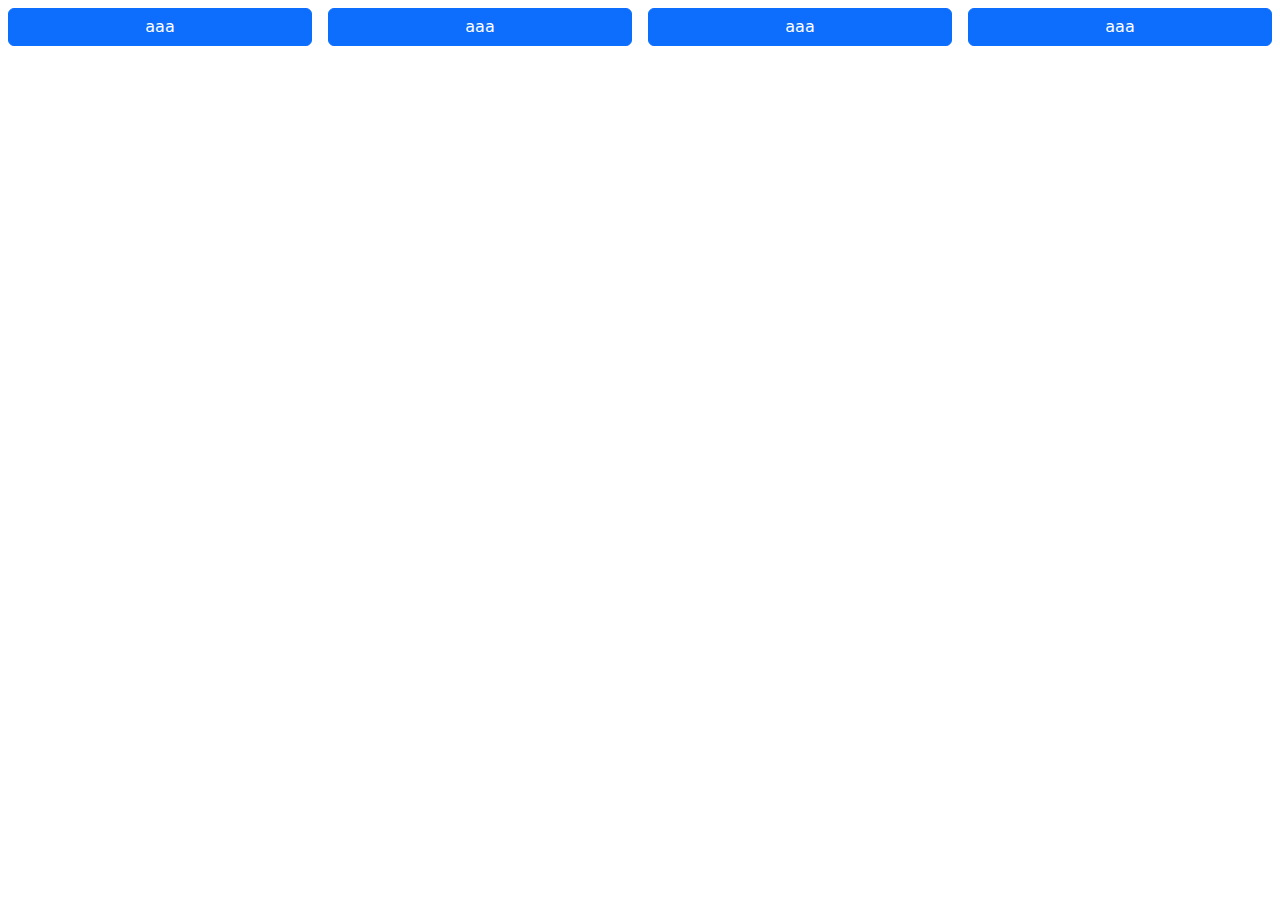
<file: second.html>
<!DOCTYPE html>
<html lang="en">

<head>
    <meta charset="UTF-8">
    <meta http-equiv="X-UA-Compatible" content="IE=edge">
    <meta name="viewport" content="width=device-width, initial-scale=1.0">
    <title>Document</title>

    <link href="bootstrap.min.css" rel="stylesheet">

</head>

<body>

    <div class="d-flex justify-content-evenly">
        <div class=" w-25 m-2">
            <button class="btn btn-primary d-block w-100">aaa</button>
        </div>
        <div class=" w-25 m-2">
            <button class="btn btn-primary d-block w-100">aaa</button>
        </div>
        <div class=" w-25 m-2">
            <button class="btn btn-primary d-block w-100">aaa</button>
        </div>
        <div class=" w-25 m-2">
            <button class="btn btn-primary d-block w-100">aaa</button>
        </div>
    </div>


</body>

</html>
</file>
<file: style.css>
@import url('https://fonts.googleapis.com/css2?family=Cairo:wght@400;500;700&display=swap');

* {
    font-family: 'Cairo', sans-serif;
}

:root {
    --blue: #008DCD
}

nav {
    background-color: #017DBF !important;
    box-shadow: #008DCD;
}

footer {
    background-color: #017DBF !important;
    box-shadow: #008DCD;
}

.playicons {
    color: var(--blue);
    font-size: 30px;

}

.carousel-caption {
    bottom: 8rem !important;
    border-radius: 20px;
    background: rgba(1, 125, 191, 0.4);
}

.carousel-caption:hover {
    bottom: 8rem !important;
    border-radius: 20px;
    background: rgba(48, 97, 232, 0.4);
    transition: ease all 1s;
}

.carousel-caption h2 {
    font-size: 45px;
}

.carousel-caption p {
    font-size: 20px;
}

.carousel-inner img {
    /* height: calc(100vh - 76px); */
    height: 100vh;
}

.carousel-indicators {
    bottom: 1.25rem !important;

}

.carousel-indicators {
    margin-bottom: 4rem !important;
}

.carousel-indicators button {
    height: 20px !important;
    width: 20px !important;
    border-radius: 50%;
    background-color: #008DCD !important;

}

.carousel-indicators button:hover {
    background-color: crimson !important;
    transition: ease all .7s
}



/* prooducts */
.btn-primary {
    background-color: #008DCD !important;
}

.btn-dark:hover,
.btn-primary:hover {
    border: #008DCD solid .5px;
    background-color: crimson !important;
    border-radius: 25px;
    transition: ease all .7s;
}


.rating {
    color: #008DCD
}


.rating:hover {
    color: crimson;
    transition: ease all .4s;
}

/* productlist */
.Products h2 {
    border-bottom: 4px solid crimson;
    padding-bottom: 10px;

}

.Contact h2 {
    padding-bottom: 5px;
    border-bottom: 4px solid crimson;
}

.anim {
    margin-top: 200px;
}

.anim h2 {
    padding-bottom: 5px;
    border-bottom: 4px solid crimson;
    color: #008DCD
}

.anim h4 {
    color: crimson;

}

.productlist span {
    color: #008DCD
}

.contactparagraph p {
    width: 50%;
    text-align: center;
    color: #008DCD
}

.contact-form {
    width: 50%;
}

.send-mail {
    background-image: url('images/1.jpg');
    background-size: cover;
    background-attachment: fixed;
}

.send-mail h2,
.most-seller h2 {
    color: #008DCD;
    border-bottom: solid crimson;
    padding-bottom: 10px;
}

.Contact h3 {
    color: #008DCD;
    border-bottom: solid crimson;
    padding-bottom: 10px;
}

.most-seller img:hover {
    transform: rotate(5deg) scale(1.1);
    transition: ease all 1s;
}

.most-seller p {
    color: #008DCD
}

.card {
    overflow: hidden;
}

.card img:hover {
    transform: scale(1.1);
    transition: all ease 1s;
}

.send-mail input {
    color: #008DCD
}

footer i {
    font-size: 35px;
}


.productlist img {
    height: 300px !important;
}

.footercontactus i {
    font-size: 20px;

}

.offcanvas-body img:hover {
    transform: skew(-5deg);
    transition: all ease 1s;
}


::-webkit-scrollbar {
    width: 10px;
}

/* Track */
::-webkit-scrollbar-track {
    box-shadow: inset 0 0 5px grey;
    border-radius: 10px;
}

/* Handle */
::-webkit-scrollbar-thumb {
    background: #008DCD;
    border-radius: 10px;
}

/* Handle on hover */
::-webkit-scrollbar-thumb:hover {
    background: crimson;
}


.accordion-item .accordion-button {
    text-align: center;
    background: #008DCD;
    color: white;

}

.accordion-button::after {
    display: none !important;
}
</file>
